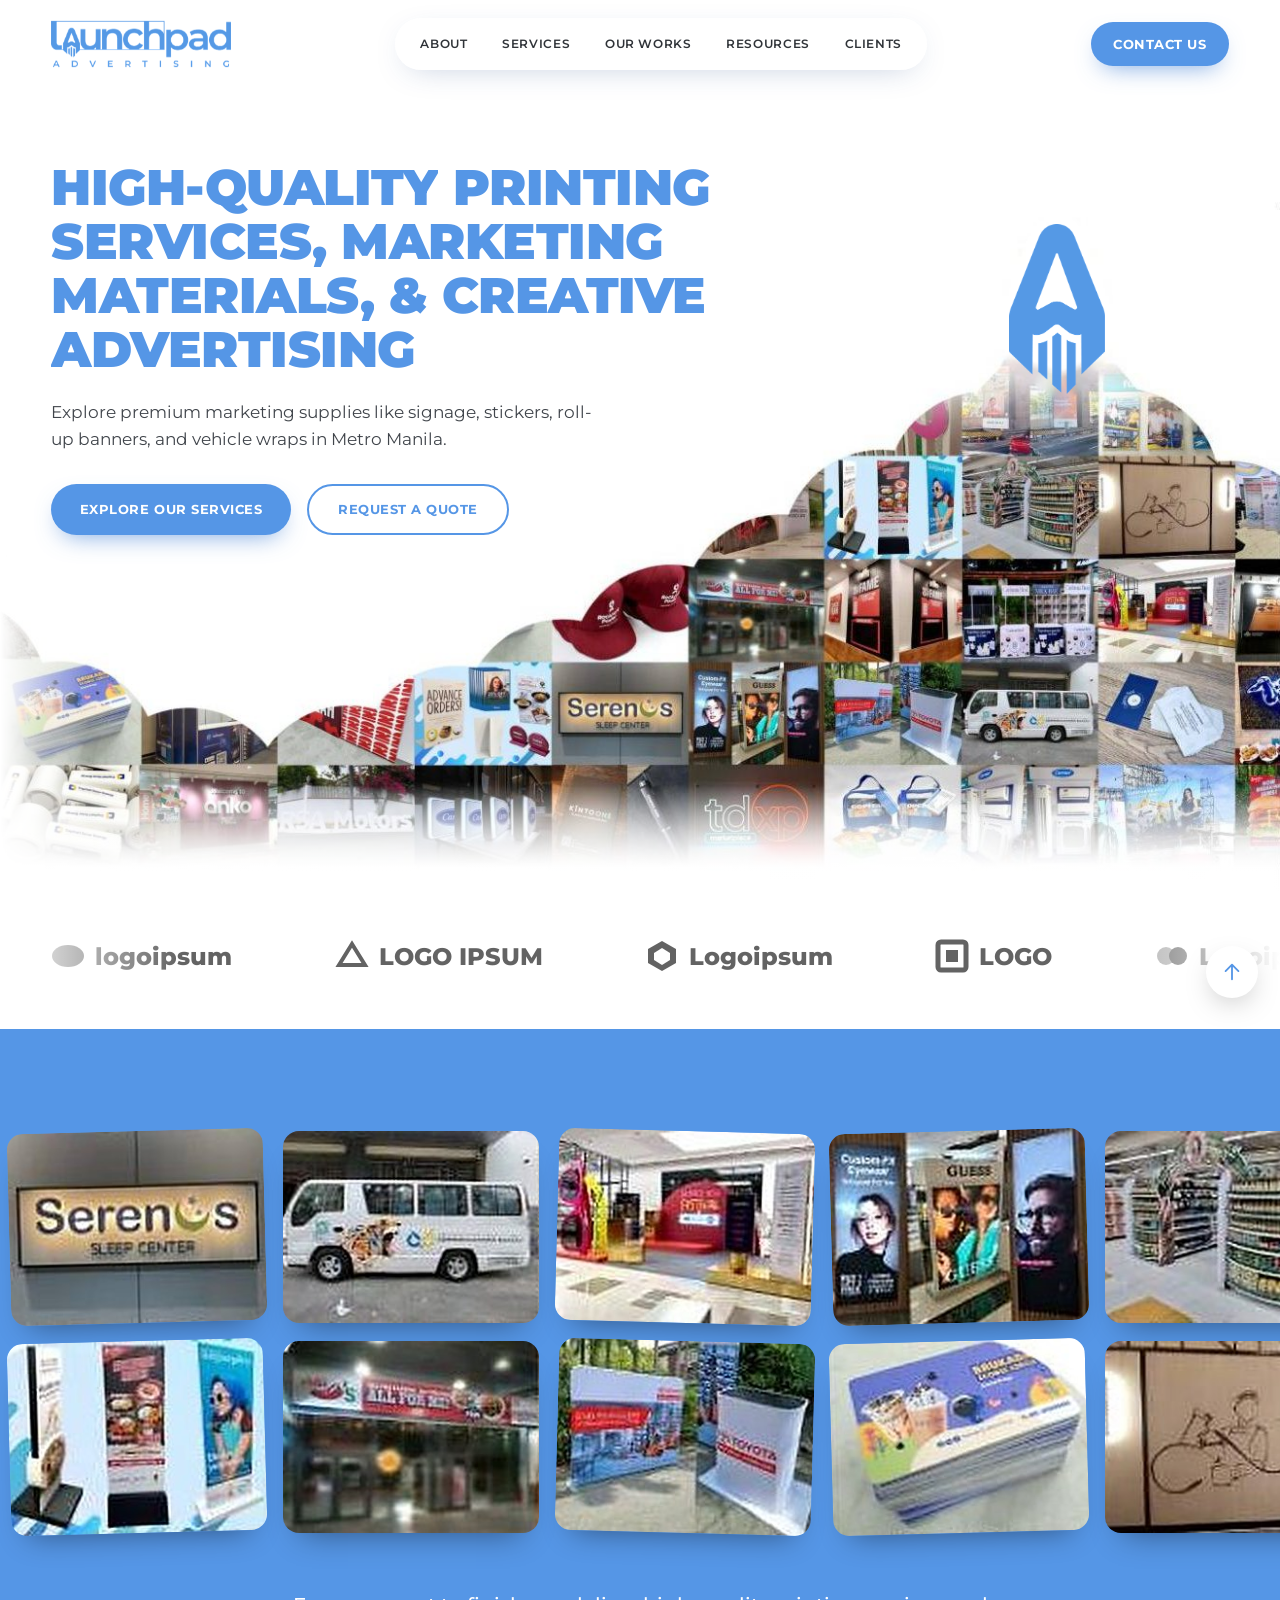
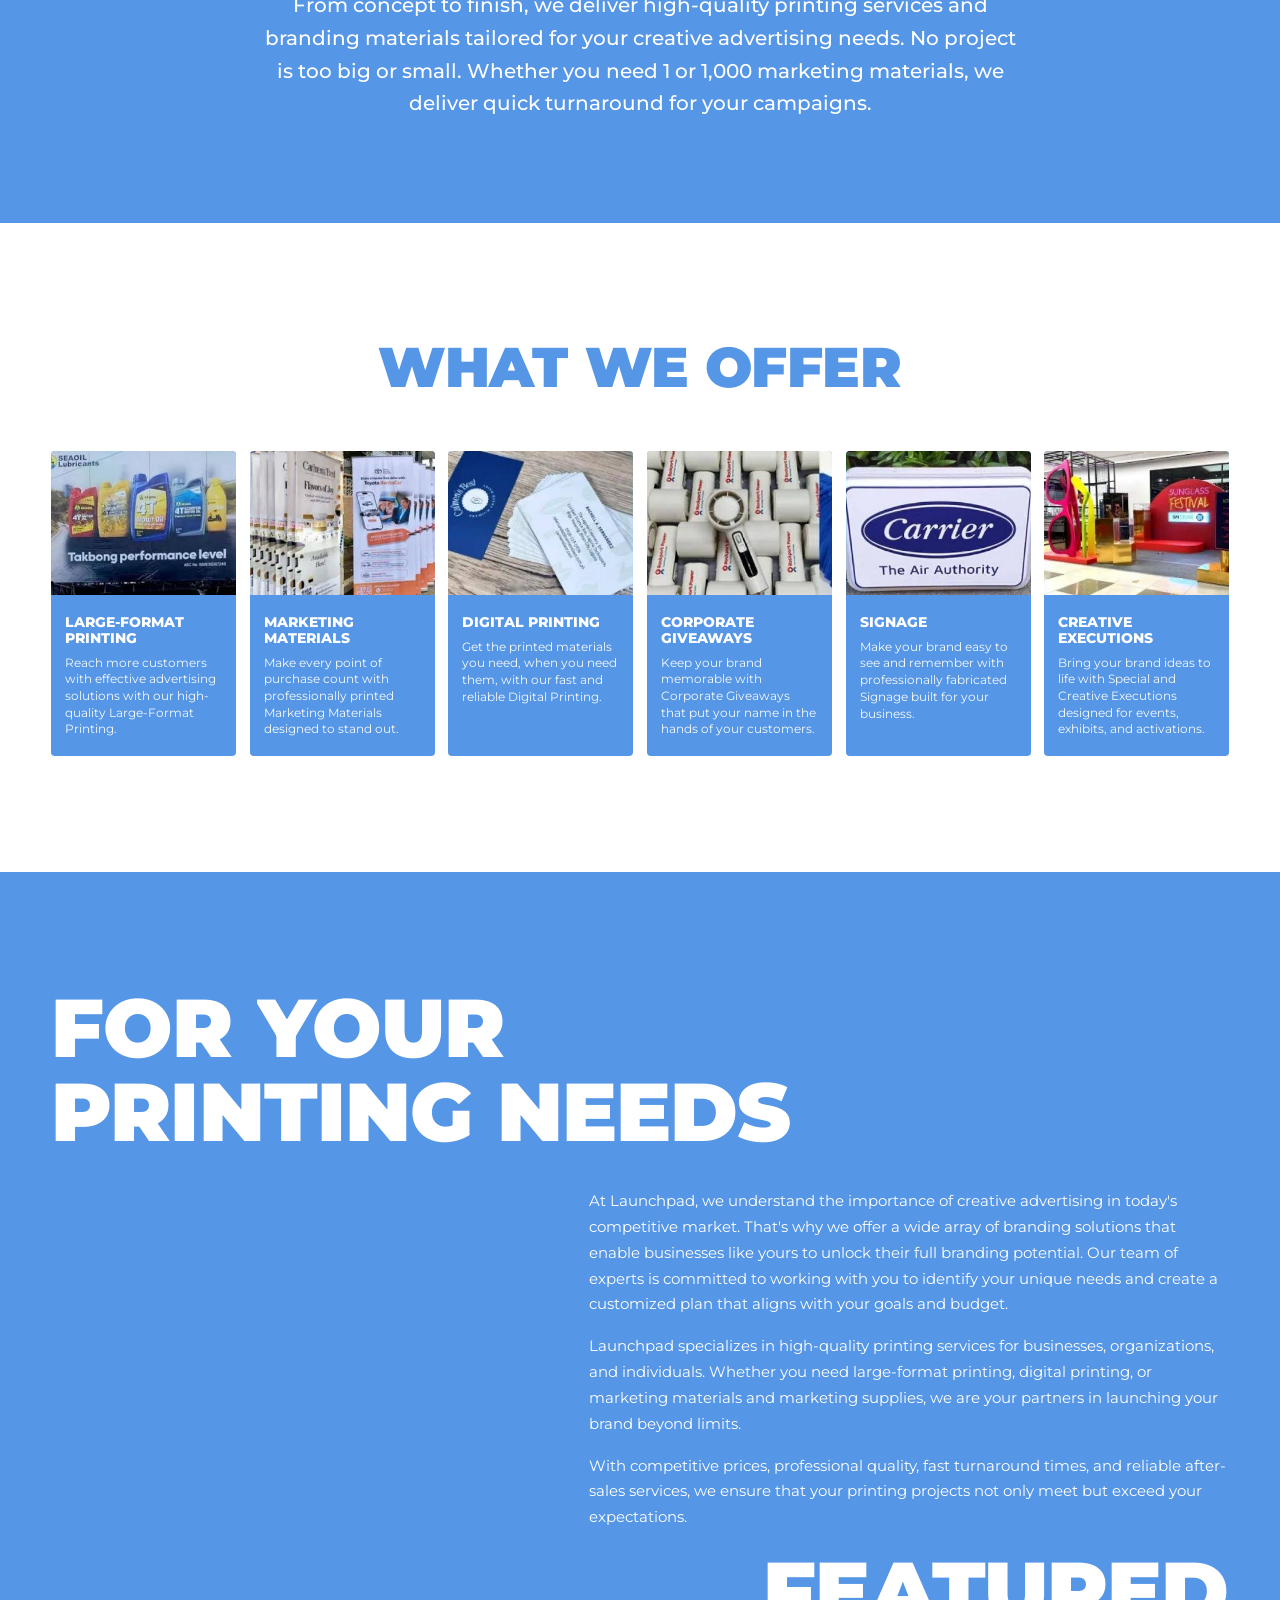
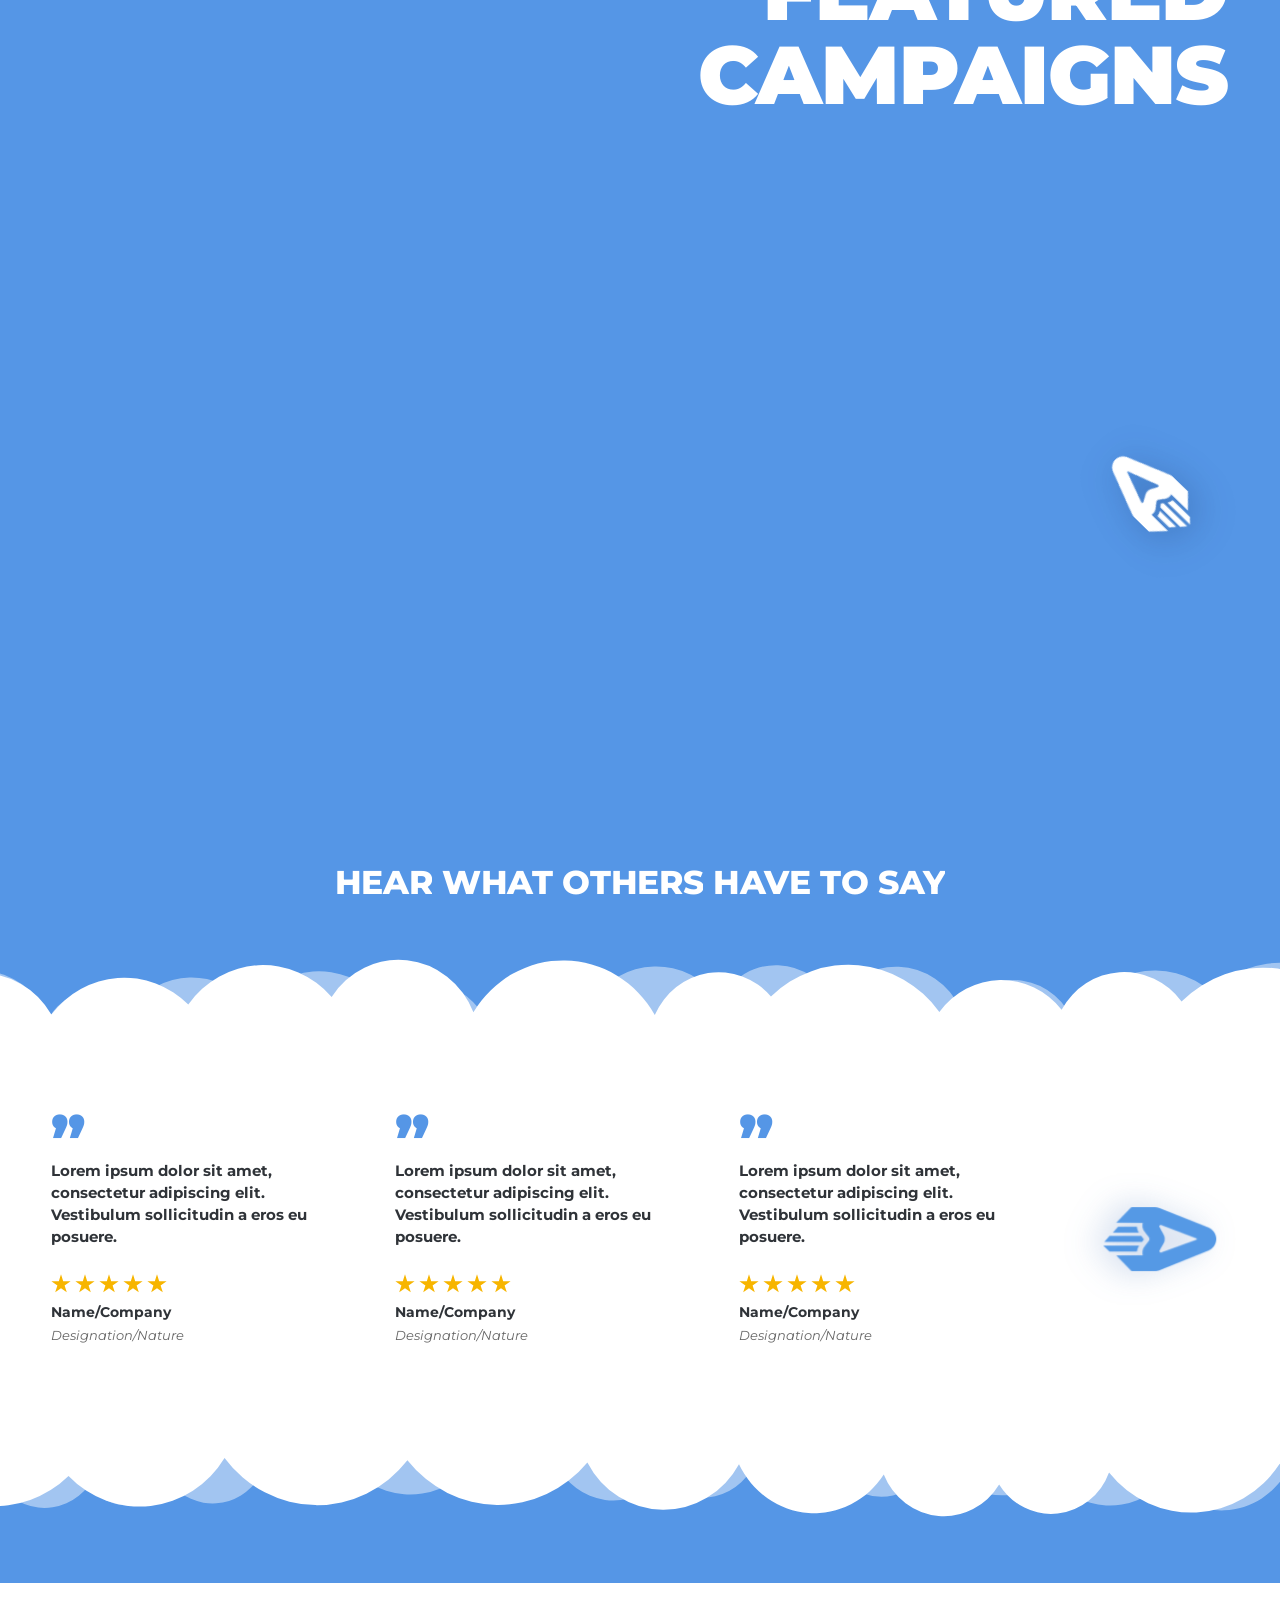
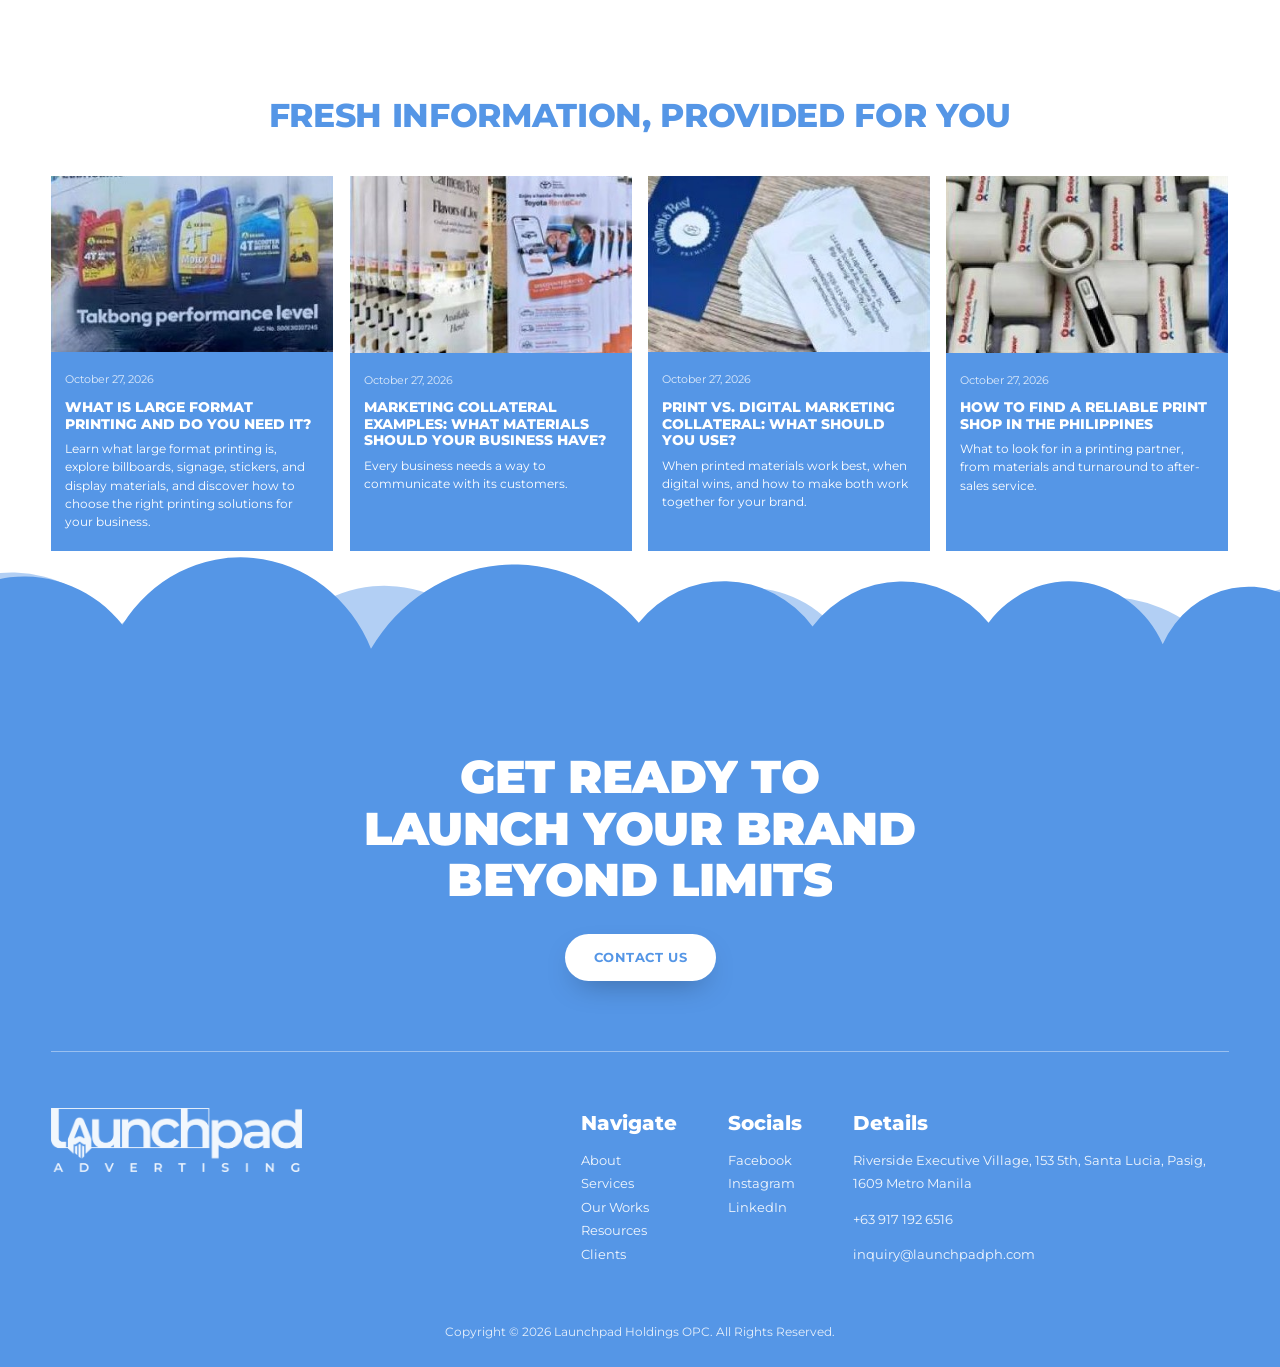
<file: index.html>
<!DOCTYPE html>
<html lang="en">
<head>
<meta charset="utf-8">
<meta name="viewport" content="width=device-width,initial-scale=1">
<title>Launchpad Advertising | Printing, Marketing Materials &amp; Creative Advertising</title>
<meta name="description" content="High-quality printing services, marketing materials, and creative advertising in Metro Manila.">
<link rel="preconnect" href="https://fonts.googleapis.com">
<link rel="preconnect" href="https://fonts.gstatic.com" crossorigin>
<link href="https://fonts.googleapis.com/css2?family=Montserrat:ital,wght@0,400;0,500;0,600;0,700;0,800;0,900;1,400&display=swap" rel="stylesheet">
<link rel="stylesheet" href="css/styles.css">
</head>
<body>
<svg width="0" height="0" style="position:absolute" aria-hidden="true">
  <defs>
    <symbol id="arrow" viewBox="0 0 24 12"><path d="M1 6h21M17 1l5 5-5 5" fill="none" stroke="currentColor" stroke-width="1.6" stroke-linecap="round" stroke-linejoin="round"/></symbol>
  </defs>
</svg>

<div id="loader" aria-hidden="true">
  <div class="rk"><img src="assets/img/rocket-white.png" alt="" draggable="false"></div>
  <div class="fl"></div>
  <div class="lt">PREPARING FOR LAUNCH<b></b></div>
</div>
<div id="curtain" aria-hidden="true"><div class="ct cloud-host" data-seed="11"></div><div class="rk"><img src="assets/img/rocket-white.png" alt="" draggable="false"></div><div class="cb cloud-host flip" data-seed="5"></div></div>
<div id="progress"></div>

<header id="hdr">
  <div class="wrap bar">
    <a href="#home" class="logo" aria-label="Launchpad Advertising home"><img class="lg-c" src="assets/img/logo-blue.png" alt="Launchpad Advertising"><img class="lg-w" src="assets/img/logo-white.png" alt=""></a>
    <nav class="nav" aria-label="Main">
      <a href="#about" data-nav="about">About</a>
      <a href="#services" data-nav="services">Services</a>
      <a href="#works" data-nav="works">Our Works</a>
      <div class="dd">
        <button type="button" data-nav="blogs" aria-haspopup="true">Resources</button>
        <div class="dd-menu">
          <a href="#blogs">Blogs</a>
          <a href="#" data-soon="Quotation Calculator">Quotation Calculator</a>
          <a href="#" data-soon="3D Product Mockup Simulator">3D Product Mockup Simulator</a>
          <a href="#" data-soon="Lazada Store">Lazada Store</a>
        </div>
      </div>
      <a href="#clients" data-nav="clients">Clients</a>
    </nav>
    <a href="#contact" class="btn btn-solid hdr-cta mag">Contact Us</a>
    <button class="burger" aria-label="Menu"><span></span><span></span><span></span></button>
  </div>
</header>
<nav id="mnav" aria-label="Mobile">
  <a href="#home">Home</a><a href="#about">About</a><a href="#services">Services</a><a href="#works">Our Works</a><a href="#clients">Clients</a><a href="#blogs">Blogs</a><a href="#contact">Contact Us</a>
</nav>

<main id="app"></main>

<section class="cta" id="cta">
  <div class="cloud-host" data-seed="7" data-big="1"></div>
  <div class="wrap">
    <h2 class="h-lg split" data-r="fade">Get ready to<br>launch your brand<br>beyond limits</h2>
    <a href="#contact" class="btn btn-white mag" data-r="pop" style="--d:.3s">Contact Us<span class="shine"></span></a>
    <div class="rk-fly"><img class="on-blue" src="assets/img/rocket-white.png" alt=""><img class="on-white" src="assets/img/rocket-blue.png" alt=""></div>
  </div>
</section>
<footer id="foot">
  <div class="wrap">
    <div class="frow">
      <div><a href="#home" class="logo flogo" aria-label="Launchpad home"><img class="lg-c" src="assets/img/logo-blue.png" alt="Launchpad Advertising"><img class="lg-w" src="assets/img/logo-white.png" alt=""></a></div>
      <div><h5>Navigate</h5><a href="#about">About</a><a href="#services">Services</a><a href="#works">Our Works</a><a href="#blogs">Resources</a><a href="#clients">Clients</a></div>
      <div><h5>Socials</h5><a href="#" data-soon="Facebook page">Facebook</a><a href="#" data-soon="Instagram page">Instagram</a><a href="#" data-soon="LinkedIn page">LinkedIn</a></div>
      <div><h5>Details</h5><p>Riverside Executive Village, 153 5th, Santa Lucia, Pasig, 1609 Metro Manila</p><a href="tel:+639171926516" style="margin-top:12px">+63 917 192 6516</a><a href="mailto:inquiry@launchpadph.com" style="margin-top:12px">inquiry@launchpadph.com</a></div>
    </div>
    <p class="copy-r">Copyright © 2026 Launchpad Holdings OPC. All Rights Reserved.</p>
  </div>
</footer>

<button id="toTop" aria-label="Back to top"><svg class="ring" viewBox="0 0 52 52"><circle cx="26" cy="26" r="24"/></svg><svg viewBox="0 0 24 24"><path d="M12 20V4M5 11l7-7 7 7" fill="none" stroke="currentColor" stroke-width="2" stroke-linecap="round" stroke-linejoin="round"/></svg></button>
<div id="toast" role="status"></div>

<script src="js/images.js"></script>
<script src="js/app.js"></script>
</body>
</html>
</file>
<file: css/styles.css>
:root{
  --blue:#5596e6; --blue-d:#3d7ed4; --blue-dd:#2c66b5; --blue-l:#eaf2fd;
  --ink:#2f3338; --muted:#5c6168; --line:#e4e8ee; --white:#fff;
  --r:18px; --ease:cubic-bezier(.22,1,.36,1); --ease2:cubic-bezier(.65,0,.35,1);
  --wrap:1200px;
}
*{box-sizing:border-box;margin:0;padding:0}
html{scroll-behavior:auto;-webkit-text-size-adjust:100%}
body{font-family:Montserrat,system-ui,-apple-system,Segoe UI,Roboto,sans-serif;color:var(--ink);background:#fff;line-height:1.55;overflow-x:hidden}
body.lock{overflow:hidden}
img{display:block;max-width:100%}
a{color:inherit;text-decoration:none}
button{font:inherit;cursor:pointer;border:0;background:none;color:inherit}
.wrap{width:min(var(--wrap),92vw);margin-inline:auto}
.h-xl,.h-lg,.h-md{font-weight:900;letter-spacing:-.01em;line-height:1.02;text-transform:uppercase}
.h-xl{font-size:clamp(2.6rem,6.4vw,5.6rem)}
.h-lg{font-size:clamp(2rem,4.4vw,3.6rem)}
.h-md{font-size:clamp(1.5rem,2.6vw,2.2rem);font-weight:800}
.blue{color:var(--blue)} .white{color:#fff}
.sec{position:relative;padding:clamp(70px,9vw,130px) 0}
.bg-blue{background:var(--blue);color:#fff}
.center{text-align:center}

/* ---------- buttons ---------- */
.btn{position:relative;display:inline-flex;align-items:center;gap:.6em;padding:1em 2.2em;border-radius:999px;font-weight:700;font-size:.82rem;letter-spacing:.04em;text-transform:uppercase;overflow:hidden;isolation:isolate;transition:transform .4s var(--ease),box-shadow .4s var(--ease),color .3s}
.btn::before{content:"";position:absolute;inset:0;z-index:-1;border-radius:inherit;transform:translateY(101%);transition:transform .45s var(--ease)}
.btn:hover::before{transform:none}
.btn-solid{background:var(--blue);color:#fff;box-shadow:0 10px 24px -10px rgba(61,126,212,.7)}
.btn-solid::before{background:var(--blue-dd)}
.btn-line{border:2px solid var(--blue);color:var(--blue);background:#fff}
.btn-line::before{background:var(--blue)}
.btn-line:hover{color:#fff}
.btn-white{background:#fff;color:var(--blue);box-shadow:0 12px 30px -12px rgba(0,0,0,.35)}
.btn-white::before{background:var(--blue-l)}
.btn:hover{transform:translateY(-3px)}
.btn .shine{position:absolute;inset:0;background:linear-gradient(110deg,transparent 30%,rgba(255,255,255,.55) 50%,transparent 70%);transform:translateX(-120%);animation:shine 3.6s 2s infinite}
@keyframes shine{0%{transform:translateX(-120%)}35%,100%{transform:translateX(120%)}}
.pill{display:inline-block;background:var(--blue);color:#fff;font-size:.7rem;font-weight:600;padding:.45em 1.2em;border-radius:99px;box-shadow:0 6px 16px -6px rgba(0,0,0,.35)}

/* ---------- header ---------- */
#hdr{position:fixed;inset:0 0 auto;z-index:60;isolation:isolate;transition:background .4s,box-shadow .4s,padding .4s,transform .45s var(--ease);padding:18px 0}
#hdr .bar{display:flex;align-items:center;justify-content:space-between;gap:24px}
#hdr.scrolled{background:rgba(255,255,255,.86);backdrop-filter:blur(14px) saturate(1.3);-webkit-backdrop-filter:blur(14px) saturate(1.3);box-shadow:0 8px 30px -18px rgba(20,40,80,.35);padding:10px 0}
#hdr.hide{transform:translateY(-110%)}
.logo{display:inline-flex;flex-direction:column;line-height:1;font-weight:700;user-select:none}
.logo .lw{font-size:1.75rem;letter-spacing:-.02em;display:flex;align-items:flex-end}
.logo .l1{color:var(--blue);display:inline-flex;align-items:flex-end}
.logo .l2{color:#57595c}
.logo .lr{width:.42em;height:.74em;margin:0 .02em 0 -.02em;color:var(--blue);transform-origin:50% 100%;transition:transform .5s var(--ease)}
.logo:hover .lr{transform:translateY(-4px) rotate(-8deg)}
.logo .ladv{font-size:.5rem;letter-spacing:.62em;color:#57595c;margin-top:4px;padding-left:2px;font-weight:600}
.nav{display:flex;align-items:center;gap:6px;background:#f0f1f3;border-radius:999px;padding:6px 10px;transition:background .4s}
.nav>a,.nav .dd>button{position:relative;font-size:.78rem;font-weight:600;letter-spacing:.05em;text-transform:uppercase;padding:.75em 1.15em;border-radius:99px;transition:color .3s,background .3s}
.nav>a::after,.nav .dd>button::after{content:"";position:absolute;left:1.15em;right:1.15em;bottom:.45em;height:2px;background:currentColor;transform:scaleX(0);transform-origin:right;transition:transform .4s var(--ease)}
.nav>a:hover::after,.nav .dd>button:hover::after,.nav .on::after{transform:scaleX(1);transform-origin:left}
.nav .on{color:var(--blue)}
.dd{position:relative}
.dd-menu{position:absolute;top:calc(100% + 14px);left:50%;transform:translate(-50%,10px);min-width:260px;background:rgba(255,255,255,.96);backdrop-filter:blur(10px);border-radius:16px;box-shadow:0 24px 50px -20px rgba(20,40,80,.4);padding:10px;opacity:0;pointer-events:none;transition:opacity .3s,transform .4s var(--ease)}
.dd-menu::before{content:"";position:absolute;inset:-16px 0 auto;height:16px}
.dd:hover .dd-menu,.dd:focus-within .dd-menu{opacity:1;pointer-events:auto;transform:translate(-50%,0)}
.dd-menu a{display:block;text-align:center;padding:.7em 1em;border-radius:10px;font-size:.84rem;font-weight:500;color:var(--ink);opacity:0;transform:translateY(-6px);transition:background .25s,color .25s,opacity .3s,transform .4s var(--ease)}
.dd:hover .dd-menu a,.dd:focus-within .dd-menu a{opacity:1;transform:none}
.dd-menu a:nth-child(2){transition-delay:.04s}.dd-menu a:nth-child(3){transition-delay:.08s}.dd-menu a:nth-child(4){transition-delay:.12s}
.dd-menu a:hover{background:var(--blue-l);color:var(--blue)}
.hdr-cta{padding:.9em 1.7em}
.burger{display:none;width:46px;height:46px;border-radius:50%;background:var(--blue);position:relative;z-index:80}
.burger span{position:absolute;left:13px;right:13px;height:2px;background:#fff;border-radius:2px;transition:transform .45s var(--ease),opacity .3s}
.burger span:nth-child(1){top:16px}.burger span:nth-child(2){top:22px}.burger span:nth-child(3){top:28px}
body.menu-open .burger span:nth-child(1){transform:translateY(6px) rotate(45deg)}
body.menu-open .burger span:nth-child(2){opacity:0}
body.menu-open .burger span:nth-child(3){transform:translateY(-6px) rotate(-45deg)}
/* dark (blue-top) pages */
body.dark-top #hdr:not(.scrolled) .logo .l1,body.dark-top #hdr:not(.scrolled) .logo .l2,body.dark-top #hdr:not(.scrolled) .logo .ladv,body.dark-top #hdr:not(.scrolled) .logo .lr{color:#fff}
body.dark-top #hdr:not(.scrolled) .nav{background:rgba(255,255,255,.16);box-shadow:inset 0 0 0 1px rgba(255,255,255,.35)}
body.dark-top #hdr:not(.scrolled) .nav>a,body.dark-top #hdr:not(.scrolled) .nav .dd>button{color:#fff}
body.dark-top #hdr:not(.scrolled) .hdr-cta{background:#fff;color:var(--blue)}
body.dark-top #hdr:not(.scrolled) .hdr-cta::before{background:var(--blue-l)}

/* mobile menu */
#mnav{position:fixed;inset:0;z-index:70;background:var(--blue);color:#fff;clip-path:circle(0 at calc(100% - 44px) 40px);transition:clip-path .8s var(--ease2);display:flex;flex-direction:column;justify-content:center;padding:0 8vw;gap:6px}
body.menu-open #mnav{clip-path:circle(150% at calc(100% - 44px) 40px)}
#mnav a{font-size:clamp(2rem,9vw,3rem);font-weight:900;text-transform:uppercase;opacity:0;transform:translateY(30px);transition:opacity .4s,transform .6s var(--ease)}
#mnav a.sm{font-size:1.05rem;font-weight:600;text-transform:none;opacity:.0}
body.menu-open #mnav a{opacity:1;transform:none}
body.menu-open #mnav a.sm{opacity:.85}
#mnav a:nth-child(1){transition-delay:.2s}#mnav a:nth-child(2){transition-delay:.25s}#mnav a:nth-child(3){transition-delay:.3s}#mnav a:nth-child(4){transition-delay:.35s}#mnav a:nth-child(5){transition-delay:.4s}#mnav a:nth-child(6){transition-delay:.45s}#mnav a:nth-child(7){transition-delay:.5s}

/* ---------- loader & curtain ---------- */
#loader{position:fixed;inset:0;z-index:200;background:var(--blue);display:grid;place-items:center;transition:transform 1s var(--ease2)}
#loader.out{transform:translateY(-115%)}
#loader .cl{position:absolute;left:0;right:0;top:100%;height:140px;margin-top:-1px}
#loader .rk{width:70px;height:116px;color:#fff;animation:rk-shake .12s infinite alternate}
#loader .rk svg{width:100%;height:100%;--rk-in:var(--blue)}
#loader.launch .rk{animation:rk-launch .9s var(--ease2) forwards}
#loader .fl{position:absolute;left:50%;top:calc(50% + 50px);width:16px;height:60px;margin-left:-8px;border-radius:50%;background:linear-gradient(#fff,rgba(255,255,255,0));filter:blur(3px);animation:flame .1s infinite alternate}
#loader.launch .fl{opacity:0;transition:opacity .3s}
#loader .lt{position:absolute;bottom:14vh;left:0;right:0;text-align:center;color:#fff;font-weight:800;letter-spacing:.4em;font-size:.72rem}
#loader .lt b{display:block;margin:12px auto 0;width:160px;height:3px;background:rgba(255,255,255,.3);border-radius:3px;overflow:hidden;position:relative}
#loader .lt b::after{content:"";position:absolute;inset:0;background:#fff;transform:scaleX(0);transform-origin:left;animation:load 1.1s var(--ease) forwards}
@keyframes load{to{transform:scaleX(1)}}
@keyframes rk-shake{from{transform:translate(-1px,0)}to{transform:translate(1px,-1px)}}
@keyframes rk-launch{0%{transform:translateY(0)}20%{transform:translateY(16px)}100%{transform:translateY(-120vh)}}
@keyframes flame{from{transform:scaleY(.8);opacity:.7}to{transform:scaleY(1.15);opacity:1}}
.puff{position:absolute;border-radius:50%;background:#fff;opacity:.9;animation:puff 1.2s var(--ease) forwards}
@keyframes puff{from{transform:scale(.2);opacity:.9}to{transform:scale(1.6) translateY(30px);opacity:0}}

#curtain{color:var(--blue);position:fixed;left:0;right:0;top:0;height:130vh;z-index:150;background:var(--blue);transform:translateY(105vh);pointer-events:none}
#curtain .ct{position:absolute;bottom:100%;left:0;right:0;height:120px;margin-bottom:-1px}
#curtain .cb{position:absolute;top:100%;left:0;right:0;height:120px;margin-top:-1px;transform:scaleY(-1)}
#curtain .rk{position:absolute;left:50%;top:38vh;width:54px;height:90px;margin-left:-27px;color:#fff}
#curtain .rk svg{width:100%;height:100%;--rk-in:var(--blue)}
#curtain.in{transition:transform .6s var(--ease2);transform:translateY(-15vh)}
#curtain.out{transition:transform .75s var(--ease2);transform:translateY(-150vh)}

#progress{position:fixed;left:0;top:0;height:3px;width:100%;z-index:90;background:linear-gradient(90deg,var(--blue),#8fc0ff);transform-origin:left;transform:scaleX(0)}

/* ---------- reveal system ---------- */
[data-r]{opacity:0;transition:opacity .9s var(--ease),transform 1.1s var(--ease),filter .9s var(--ease);transition-delay:var(--d,0s);will-change:transform,opacity}
[data-r="up"]{transform:translateY(50px)}
[data-r="down"]{transform:translateY(-40px)}
[data-r="left"]{transform:translateX(-70px)}
[data-r="right"]{transform:translateX(70px)}
[data-r="zoom"]{transform:scale(.82)}
[data-r="pop"]{transform:scale(.4) rotate(-8deg)}
[data-r="blur"]{filter:blur(12px);transform:translateY(20px)}
[data-r="fade"]{}
[data-r].in{opacity:1;transform:none;filter:none}
.split .w{display:inline-block;overflow:hidden;vertical-align:top;padding-bottom:.08em;margin-bottom:-.08em}
.split .w>span{display:inline-block;transform:translateY(110%) rotate(6deg);transform-origin:0 100%;transition:transform 1s var(--ease);transition-delay:calc(var(--d,0s) + var(--i)*.06s)}
.split.in .w>span{transform:none}
.line-draw{transform:scaleY(0);transform-origin:top;transition:transform 1.2s var(--ease);transition-delay:var(--d,0s)}
.line-draw.in{transform:none}
.hline{height:1px;background:rgba(255,255,255,.45);transform:scaleX(0);transform-origin:left;transition:transform 1.2s var(--ease);transition-delay:var(--d,0s)}
.hline.in{transform:none}

/* ---------- cloud edges ---------- */
.cloud-edge{position:absolute;left:0;right:0;bottom:100%;height:var(--ch,110px);margin-bottom:-1px;pointer-events:none;overflow:hidden}
.cloud-edge.flip{bottom:auto;top:100%;margin:0;margin-top:-1px;transform:scaleY(-1)}
.cloud-edge svg{position:absolute;bottom:0;left:-5%;width:110%;height:100%}
.cloud-edge .back{opacity:.45;animation:drift 18s ease-in-out infinite alternate}
.cloud-edge .front{animation:drift 26s ease-in-out infinite alternate-reverse}
@keyframes drift{from{transform:translateX(-2.5%)}to{transform:translateX(2.5%)}}

/* ---------- flower blobs ---------- */
.flower{position:relative;display:grid;place-items:center}
.flower>svg.fs{position:absolute;inset:0;width:100%;height:100%;overflow:visible;filter:drop-shadow(0 18px 30px rgba(10,40,90,.18))}
.flower>svg.fs path{fill:#fff;transition:fill .4s}
.float{animation:float var(--fdur,7s) ease-in-out infinite;animation-delay:var(--fdel,0s)}
@keyframes float{0%,100%{transform:translateY(0) rotate(0)}50%{transform:translateY(-14px) rotate(var(--frot,1.5deg))}}
.spin-slow{animation:spin 60s linear infinite}
@keyframes spin{to{transform:rotate(360deg)}}

/* ---------- HOME ---------- */
.hero{position:relative;padding-top:110px;overflow:hidden}
.hero-grid{display:grid}
.hero-grid>*{grid-area:1/1}
.hero-copy{position:relative;z-index:3;padding-top:clamp(20px,4vw,60px);max-width:740px}
.hero-copy .h-lg{color:var(--blue);font-size:clamp(2rem,3.9vw,3.4rem);line-height:1.08}
.hero-copy p{font-size:clamp(1rem,1.35vw,1.2rem);margin:22px 0 32px;max-width:560px;color:#40454b}
.hero-btns{display:flex;gap:16px;flex-wrap:wrap}
.collage{position:relative;width:min(100%,1320px);margin-left:auto;aspect-ratio:1318/710;align-self:end;margin-top:clamp(0px,6vw,90px)}
.collage .img{position:absolute;inset:0;background-size:100% 100%;transition:transform .2s linear}
.collage .covers{position:absolute;inset:0;display:grid;grid-template-columns:repeat(10,1fr);grid-template-rows:repeat(7,1fr);pointer-events:none}
.collage .covers i{background:#fff;transition:opacity .7s var(--ease),transform .9s var(--ease);transform-origin:center}
.collage.go .covers i{opacity:0;transform:scale(.6) rotate(8deg)}
.collage .sheen{position:absolute;inset:0;background:linear-gradient(115deg,transparent 35%,rgba(255,255,255,.55) 50%,transparent 65%);mix-blend-mode:soft-light;transform:translateX(-100%);pointer-events:none}
.collage.go .sheen{animation:sheen 2.4s 1.6s var(--ease2)}
@keyframes sheen{to{transform:translateX(100%)}}
.collage .rocket{position:absolute;left:78.76%;top:3.2%;width:7.6%;height:24.6%;color:var(--blue);z-index:2;animation:bob 4s ease-in-out infinite;transform-origin:50% 100%;transition:filter .3s}
.collage .rocket svg{width:100%;height:100%;overflow:visible}
.collage .rocket .trail{position:absolute;left:30%;right:30%;top:96%;height:60%;background:linear-gradient(rgba(85,150,230,.35),transparent);filter:blur(6px);border-radius:50%;animation:flame .15s infinite alternate}
@keyframes bob{0%,100%{transform:translateY(0)}50%{transform:translateY(-12px)}}
.collage .fade-b{position:absolute;left:0;right:0;bottom:0;height:16%;background:linear-gradient(transparent,#fff)}
.scroll-hint{position:absolute;left:50%;bottom:18px;z-index:4;width:26px;height:42px;border:2px solid var(--blue);border-radius:20px;margin-left:-13px;opacity:.75}
.scroll-hint::after{content:"";position:absolute;left:50%;top:8px;width:4px;height:8px;margin-left:-2px;border-radius:2px;background:var(--blue);animation:sh 1.6s infinite}
@keyframes sh{0%{transform:translateY(0);opacity:1}80%{transform:translateY(14px);opacity:0}100%{opacity:0}}

.logos{padding:46px 0 54px;overflow:hidden;position:relative;background:#fff}
.logos::before,.logos::after{content:"";position:absolute;top:0;bottom:0;width:14vw;z-index:2;pointer-events:none}
.logos::before{left:0;background:linear-gradient(90deg,#fff,transparent)}
.logos::after{right:0;background:linear-gradient(-90deg,#fff,transparent)}
.marq{display:flex;width:max-content;animation:marq var(--md,32s) linear infinite}
.marq:hover{animation-play-state:paused}
.marq.rev{animation-direction:reverse}
@keyframes marq{to{transform:translateX(-50%)}}
.lg{display:flex;align-items:center;gap:10px;margin:0 clamp(28px,4vw,58px);font-weight:800;font-size:1.5rem;color:#2b2f3a;white-space:nowrap;filter:grayscale(1);opacity:.75;transition:filter .4s,opacity .4s,transform .4s var(--ease)}
.lg:hover{filter:none;opacity:1;transform:scale(1.08)}
.lg .mk{width:34px;height:34px;flex:none}

.reel{padding:clamp(70px,8vw,110px) 0;overflow:hidden}
.reel .row{margin:0 0 18px}
.reel .tile{width:clamp(180px,20vw,260px);aspect-ratio:4/3;margin:0 9px;border-radius:16px;overflow:hidden;flex:none;box-shadow:0 18px 30px -18px rgba(0,0,0,.45);transform:rotate(var(--rt,0deg));transition:transform .5s var(--ease)}
.reel .tile img{width:100%;height:100%;object-fit:cover;transition:transform .8s var(--ease)}
.reel .tile:hover{transform:rotate(0) scale(1.06)}
.reel .tile:hover img{transform:scale(1.12)}
.reel .lead{max-width:760px;margin:56px auto 0;text-align:center;font-size:clamp(1.05rem,1.6vw,1.35rem);line-height:1.6;font-weight:500}
.reel .lead .w>span{transition-duration:.8s}

.offer-grid{display:grid;grid-template-columns:repeat(6,1fr);gap:14px;margin-top:56px}
.ocard{position:relative;border-radius:4px;overflow:hidden;background:var(--blue);color:#fff;display:flex;flex-direction:column;transition:transform .6s var(--ease),box-shadow .5s var(--ease),opacity .9s var(--ease) var(--d,0s)}
.ocard .im{aspect-ratio:1/.78;overflow:hidden;position:relative}
.ocard .im img{width:100%;height:100%;object-fit:cover;transition:transform 1s var(--ease)}
.ocard .bd{padding:16px 14px 18px}
.ocard h3{font-size:.86rem;font-weight:800;text-transform:uppercase;line-height:1.15;margin-bottom:8px}
.ocard p{font-size:.72rem;line-height:1.45;opacity:.95}
.ocard .pill{position:absolute;left:50%;top:calc(100% - 14px);transform:translate(-50%,10px) scale(.7);opacity:0;background:#fff;color:var(--blue);transition:all .45s var(--ease)}
.ocard:hover{transform:translateY(-10px);box-shadow:0 30px 40px -24px rgba(30,70,140,.55)}
.ocard:hover .im img{transform:scale(1.1)}
.ocard:hover .pill{opacity:1;transform:translate(-50%,0) scale(1)}

.needs{overflow:hidden}
.needs .copy{max-width:640px;margin-left:auto;font-size:.95rem;line-height:1.7}
.needs .copy p+p{margin-top:16px}
.needs .mark{position:absolute;width:clamp(70px,9vw,120px);color:#fff;opacity:.95}
.needs .mark svg{width:100%;height:auto;--rk-in:var(--blue)}
.camp-wrap{position:relative;display:grid;grid-template-columns:1.2fr 1fr .6fr;align-items:end;gap:20px;margin-top:20px;min-height:560px}
.camp-wrap .ttl{position:absolute;right:0;top:0;text-align:right}
.camp{color:var(--ink);text-align:center}
.camp .inner{position:relative;z-index:1;display:flex;flex-direction:column;align-items:center;padding:16%}
.camp .ph{width:100%;aspect-ratio:1;overflow:hidden;position:relative;background:#e2e5ea}
.camp .ph img{width:100%;height:100%;object-fit:cover;transition:transform 1s var(--ease)}
.camp:hover .ph img{transform:scale(1.1)}
.camp .pill{position:absolute;right:-8%;bottom:14%;transform:scale(0);transition:transform .45s var(--ease)}
.camp:hover .pill{transform:scale(1)}
.camp h4{color:var(--blue);font-weight:900;text-transform:uppercase;font-size:1.25rem;line-height:1.1;margin-top:14px}
.camp span{font-size:.9rem;color:#555}
.camp.sm h4{font-size:.85rem;color:#9cc2f0}
.camp.sm span{font-size:.7rem;color:#999}
.camp:hover>svg.fs path{fill:#f6faff}

.testi{position:relative;margin-top:70px;background:#fff;color:var(--ink);padding:70px 0 80px}
.tgrid{display:grid;grid-template-columns:repeat(3,1fr);gap:clamp(24px,4vw,60px);max-width:980px}
.tq{position:relative}
.tq .q{font-size:3.6rem;line-height:.6;font-weight:900;color:var(--blue);height:30px;display:block}
.tq p{font-weight:700;font-size:.95rem;margin:10px 0 26px;line-height:1.45}
.stars{display:flex;gap:4px;margin-bottom:8px}
.stars i{width:20px;height:20px;background:#f7b500;clip-path:polygon(50% 0,61% 35%,98% 35%,68% 57%,79% 91%,50% 70%,21% 91%,32% 57%,2% 35%,39% 35%);transform:scale(0) rotate(-90deg);transition:transform .5s var(--ease)}
.tq.in .stars i{transform:none}
.tq.in .stars i:nth-child(2){transition-delay:.08s}.tq.in .stars i:nth-child(3){transition-delay:.16s}.tq.in .stars i:nth-child(4){transition-delay:.24s}.tq.in .stars i:nth-child(5){transition-delay:.32s}
.tq b{display:block;font-size:.85rem}.tq em{font-size:.82rem;color:#666}
.plane{position:absolute;right:-20px;top:50%;width:clamp(80px,9vw,130px);color:var(--blue);transform:translateY(-50%) rotate(90deg);animation:plane 5s ease-in-out infinite}
.plane svg{width:100%;height:auto}
@keyframes plane{0%,100%{transform:translate(0,-50%) rotate(90deg)}50%{transform:translate(-18px,-56%) rotate(86deg)}}

.posts{display:grid;grid-template-columns:repeat(auto-fit,minmax(230px,1fr));gap:16px;margin-top:44px}
.post{display:flex;flex-direction:column;background:var(--blue);color:#fff;transition:transform .6s var(--ease),box-shadow .5s var(--ease),background .4s,color .4s,opacity .9s var(--ease) var(--d,0s)}
.post .im{aspect-ratio:16/10;overflow:hidden}
.post .im img{width:100%;height:100%;object-fit:cover;transition:transform 1s var(--ease)}
.post .bd{padding:14px 14px 20px}
.post time{font-size:.68rem;opacity:.8}
.post h3{font-size:.86rem;font-weight:800;text-transform:uppercase;line-height:1.2;margin:8px 0}
.post p{font-size:.78rem;line-height:1.45}
.post:hover{background:#fff;color:var(--ink);transform:translateY(-10px);box-shadow:0 26px 40px -20px rgba(20,50,100,.4)}
.post:hover h3{color:var(--blue)}
.post:hover .im img{transform:scale(1.08)}

/* CTA + footer */
.cta{position:relative;background:var(--blue);color:#fff;text-align:center;padding:60px 0 0;margin-top:140px}
.cta .cloud-edge{--ch:150px}
.cta .h-lg{font-size:clamp(1.9rem,3.6vw,3rem);line-height:1.12}
.cta .btn{margin-top:28px}
.cta .rk-fly{position:absolute;width:44px;height:74px;color:#fff;left:calc(50% + 120px);top:150px;opacity:0;--rk-in:var(--blue)}
.cta .rk-fly svg{width:100%;height:100%}
.cta .btn:hover~.rk-fly,.cta .rk-fly.go{animation:fly 1.2s var(--ease2)}
@keyframes fly{0%{opacity:0;transform:translate(0,60px) rotate(30deg) scale(.6)}20%{opacity:1}100%{opacity:0;transform:translate(240px,-260px) rotate(30deg) scale(1)}}
footer{background:var(--blue);color:#fff;padding:70px 0 26px}
.cta+footer{padding-top:0}
.cta+footer .frow{border-top:1px solid rgba(255,255,255,.4);padding-top:56px;margin-top:70px}
.frow{display:grid;grid-template-columns:1.4fr auto auto 1.1fr;gap:clamp(24px,4vw,60px);align-items:start}
.frow .logo{transform:scale(1.4);transform-origin:left top}
.frow .logo .l1,.frow .logo .l2,.frow .logo .ladv,.frow .logo .lr{color:#fff}
.frow h5{font-size:1.25rem;font-weight:800;margin-bottom:10px}
.frow a,.frow p{display:block;font-size:.84rem;line-height:1.75;opacity:.92}
.frow a{position:relative;width:max-content}
.frow a::after{content:"";position:absolute;left:0;right:0;bottom:2px;height:1px;background:#fff;transform:scaleX(0);transform-origin:right;transition:transform .35s var(--ease)}
.frow a:hover::after{transform:scaleX(1);transform-origin:left}
.copy-r{text-align:center;font-size:.74rem;margin-top:56px;opacity:.85}
.socials{display:flex;gap:10px;margin-top:6px}
#toTop{position:fixed;right:22px;bottom:22px;z-index:55;width:52px;height:52px;border-radius:50%;background:#fff;color:var(--blue);box-shadow:0 10px 30px -10px rgba(0,0,0,.35);display:grid;place-items:center;transform:translateY(120px);transition:transform .5s var(--ease)}
#toTop.show{transform:none}
#toTop svg{width:22px;transition:transform .4s var(--ease)}
#toTop:hover svg{transform:translateY(-4px)}
#toTop .ring{position:absolute;inset:0;transform:rotate(-90deg)}
#toTop .ring circle{fill:none;stroke:var(--blue);stroke-width:2.5;stroke-dasharray:151;stroke-dashoffset:151}
#toast{position:fixed;left:50%;bottom:30px;z-index:160;background:var(--ink);color:#fff;padding:14px 22px;border-radius:14px;font-size:.88rem;transform:translate(-50%,140px);transition:transform .55s var(--ease);box-shadow:0 20px 40px -20px rgba(0,0,0,.5);max-width:90vw}
#toast.show{transform:translate(-50%,0)}

/* ---------- ABOUT ---------- */
.about-hero{padding-top:200px}
.outline-fill{-webkit-text-stroke:2px var(--blue);color:transparent;background:linear-gradient(var(--blue),var(--blue)) no-repeat left bottom/0 100%;-webkit-background-clip:text;background-clip:text;transition:background-size 1.6s var(--ease) .5s}
.outline-fill.in{background-size:100% 100%}
.about-hero .intro{max-width:620px;margin:50px 0 0 auto;text-align:right;font-size:.95rem}
.about-hero .intro p+p{margin-top:16px}
.tri{display:grid;grid-template-columns:1fr 1px 1fr 1px 1fr;gap:clamp(20px,4vw,50px);max-width:900px;margin:110px auto 0;text-align:center}
.tri .vl{background:#bfc5cc}
.tri h3{margin-bottom:22px}
.tri p{font-size:.86rem;line-height:1.6}
.vm{display:grid;gap:60px;max-width:900px;margin:140px auto 40px}
.vm .r{text-align:right;margin-left:auto}
.vm p{max-width:440px;margin-top:12px}
.values{max-width:960px;margin:40px auto 0}
.val{display:grid;grid-template-columns:200px 1fr;gap:30px;align-items:center;padding:22px 0;cursor:default}
.val .k{display:flex;align-items:baseline;gap:4px;font-weight:600}
.val .k b{font-size:2.6rem;font-weight:900;line-height:1;display:inline-block;transition:transform .5s var(--ease)}
.val p{font-size:.86rem;line-height:1.55;opacity:.95}
.val:hover .k b{transform:translateY(-6px) scale(1.15)}
.team-hero{display:grid;grid-template-columns:1fr 1fr;gap:20px}
.team{position:relative}
.tm{color:var(--ink);text-align:center;width:min(100%,380px)}
.tm .inner{position:relative;z-index:1;padding:20% 17%;display:flex;flex-direction:column;align-items:center}
.tm .ph{width:62%;aspect-ratio:1;overflow:hidden;background:#d9dde2;display:grid;place-items:center;font-weight:900;font-size:2.4rem;color:#fff}
.tm .ph img{width:100%;height:100%;object-fit:cover;filter:grayscale(1);transition:filter .6s,transform .8s var(--ease)}
.tm:hover .ph img{filter:grayscale(0);transform:scale(1.06)}
.tm h4{color:var(--blue);font-weight:900;text-transform:uppercase;font-size:1.1rem;margin-top:12px;line-height:1.1}
.tm .role{font-size:.84rem}
.tm .bio{font-size:.72rem;line-height:1.5;text-align:left;margin-top:10px}
.tm .bio li{margin-left:14px}
.tm .ov{position:absolute;inset:0;z-index:2;display:grid;place-items:center;padding:24%;text-align:left;font-size:.76rem;color:#fff;opacity:0;transition:opacity .45s}
.tm .ov ul{transform:translateY(14px);transition:transform .5s var(--ease)}
.tm .ov li{margin-left:14px}
.tm.has-ov:hover .ov{opacity:1}
.tm.has-ov:hover .ov ul{transform:none}
.tm.has-ov:hover>svg.fs path{fill:#7b8089}
.tm.has-ov:hover .inner{opacity:.25;filter:blur(1px)}
.tm .inner{transition:opacity .45s,filter .45s}
.team-grid-a{display:grid;grid-template-columns:1fr 1fr;gap:10px 40px;align-items:start}
.team-grid-a .tm:nth-child(even){margin-left:auto}
.team-grid-a .tm:nth-child(odd){margin-top:-60px}
.team-grid-b{display:flex;justify-content:center;flex-wrap:wrap;gap:20px;margin-top:40px}
.team-grid-b .tm{width:min(100%,290px)}

/* ---------- SERVICES ---------- */
.page-blue{background:var(--blue);color:#fff;padding-top:150px}
.svc-grid{display:grid;grid-template-columns:repeat(3,1fr);gap:14px;max-width:1000px;margin:56px auto 0}
.scard{background:#fff;border-radius:12px;overflow:hidden;color:var(--blue);display:flex;flex-direction:column;transition:transform .6s var(--ease),box-shadow .5s var(--ease),opacity .9s var(--ease) var(--d,0s)}
.scard .im{aspect-ratio:1/1.06;overflow:hidden}
.scard .im img{width:100%;height:100%;object-fit:cover;transition:transform 1.1s var(--ease)}
.scard .bd{display:flex;align-items:flex-end;justify-content:space-between;padding:14px 16px 16px;gap:10px;min-height:86px}
.scard h3{font-size:1.15rem;font-weight:800;line-height:1.15;background:linear-gradient(currentColor,currentColor) no-repeat left bottom/0 2px;transition:background-size .5s var(--ease);padding-bottom:2px}
.arr{flex:none;width:44px;height:24px;border:2px solid var(--blue);border-radius:99px;display:grid;place-items:center;transition:background .35s,color .35s,width .45s var(--ease)}
.arr svg{width:22px}
.scard:hover{transform:translateY(-10px) rotate(-.4deg);box-shadow:0 34px 50px -26px rgba(0,0,0,.5)}
.scard:hover .im img{transform:scale(1.12)}
.scard:hover h3{background-size:100% 2px}
.scard:hover .arr{background:var(--blue);color:#fff;width:56px}
.chips{display:flex;flex-wrap:wrap;justify-content:center;gap:12px;max-width:980px;margin:40px auto 0}
.chip{border:2px solid var(--blue);color:var(--blue);background:#fff;border-radius:99px;padding:.6em 1.6em;font-size:.84rem;font-weight:500;min-width:160px;transition:background .3s,color .3s,transform .4s var(--ease)}
.chip:hover,.chip.on{background:var(--blue);color:#fff;transform:translateY(-3px)}
.svc-intro{max-width:780px;margin:0 auto;text-align:center}
.svc-intro .eyebrow{font-weight:500;letter-spacing:.06em;font-size:1.1rem;margin-bottom:6px}
.svc-intro p{margin-top:24px;font-size:.95rem}
.rows{margin-top:80px}
.srow{display:grid;grid-template-columns:240px 1fr 1.2fr;gap:40px;align-items:center;padding:34px 0;border-bottom:1px solid rgba(255,255,255,.35);transition:background .5s}
.srow:last-child{border-bottom:0}
.srow h3{font-size:1.25rem;font-weight:800;text-transform:uppercase;text-align:center;line-height:1.2}
.srow .im{overflow:hidden;aspect-ratio:4/3}
.srow .im img{width:100%;height:100%;object-fit:cover;transition:transform 1s var(--ease)}
.srow:hover .im img{transform:scale(1.08)}
.srow p{font-size:.86rem;line-height:1.6}
.srow.flash{animation:flash 1.4s var(--ease)}
@keyframes flash{0%,100%{background:transparent}30%{background:rgba(255,255,255,.14)}}

/* ---------- WORKS ---------- */
.works-head{display:grid;grid-template-columns:1.2fr 1fr;gap:40px;align-items:start}
.works-head p{font-size:.92rem;margin-top:8px}
.wgrid{display:grid;grid-template-columns:repeat(3,1fr);gap:22px;max-width:960px;margin:90px auto 0}
.wgrid>a:nth-child(3n+2){transform:translateY(-44px)}
.wgrid>a:nth-child(3n+2).in{transform:translateY(-44px)}
.wcard{background:#fff;border-radius:14px;padding:18px 18px 22px;color:var(--ink);text-align:center;display:block;transition:box-shadow .5s var(--ease),translate .5s var(--ease),transform 1.1s var(--ease) var(--d,0s),opacity .9s var(--ease) var(--d,0s)}
.wcard .im{aspect-ratio:1;overflow:hidden;position:relative;background:#dcdcdc}
.wcard .im img{width:100%;height:100%;object-fit:cover;transition:transform 1s var(--ease)}
.wcard .pill{position:absolute;left:50%;top:50%;transform:translate(-50%,-50%) scale(0);transition:transform .45s var(--ease)}
.wcard h4{color:var(--blue);font-weight:900;font-size:1.2rem;margin-top:16px;line-height:1.1}
.wcard span{font-size:.86rem}
.wcard:hover{translate:0 -10px;box-shadow:0 30px 50px -26px rgba(0,0,0,.55)}
.wcard:hover img{transform:scale(1.1)}
.wcard:hover .pill{transform:translate(-50%,-50%) scale(1)}
.case-hero{padding-top:120px}
.case-hero .big{aspect-ratio:2/1;overflow:hidden;border-radius:6px;background:#ddd}
.case-hero .big img{width:100%;height:100%;object-fit:cover;transform:scale(1.15);transition:transform 2s var(--ease)}
.case-hero .big.in img{transform:scale(1)}
.case-meta{display:grid;grid-template-columns:1.2fr 1fr;gap:60px;margin:70px auto 0;max-width:900px;align-items:center}
.case-meta h5{color:var(--blue);font-weight:800;font-size:1rem;margin-top:18px}
.case-meta h5:first-child{margin-top:0}
.gal{display:grid;grid-template-columns:repeat(3,1fr);margin-top:80px}
.gal div{aspect-ratio:1.3;overflow:hidden}
.gal img{width:100%;height:100%;object-fit:cover;transition:transform .8s var(--ease),filter .6s}
.gal div:hover img{transform:scale(1.1)}
.gal:hover img{filter:saturate(.6)}
.gal:hover div:hover img{filter:none}

/* ---------- CLIENTS ---------- */
.cl-cloud{position:relative;max-width:1000px;margin:60px auto 0;display:grid;grid-template-columns:repeat(4,1fr);gap:40px 20px;align-items:center;justify-items:center}
.cl{position:relative;display:grid;place-items:center;width:200px;height:110px;color:#fff;cursor:default}
.cl .lg{color:#fff;filter:none;opacity:1;margin:0;font-size:1.45rem;transition:transform .5s var(--ease),opacity .3s}
.cl .bub{position:absolute;left:50%;top:50%;width:210px;height:210px;transform:translate(-50%,-50%) scale(.3);opacity:0;transition:transform .55s var(--ease),opacity .35s;z-index:3;pointer-events:none}
.cl .bub .inner{position:absolute;inset:0;display:flex;flex-direction:column;align-items:center;justify-content:center;padding:44px;text-align:center;color:var(--ink);font-size:.7rem;line-height:1.35}
.cl .bub .inner .lg{color:#1b2a4a;font-size:1.1rem;margin-bottom:8px}
.cl:hover .bub{transform:translate(-50%,-50%) scale(1);opacity:1}
.cl:hover>div:first-child{opacity:0}
.cl>div:first-child{transition:opacity .3s}
.cl-rows{margin-top:110px;overflow:hidden;-webkit-mask:linear-gradient(90deg,transparent,#000 15%,#000 85%,transparent);mask:linear-gradient(90deg,transparent,#000 15%,#000 85%,transparent)}
.cl-rows .marq{margin:26px 0}
.cl-rows .lg{color:#fff;filter:none;opacity:.85;font-size:1.15rem}

/* ---------- BLOGS ---------- */
.blog-hero{background:var(--blue);color:#fff;padding:150px 0 60px;text-align:center}
.feat{display:grid;grid-template-columns:1.1fr 1fr;gap:40px;align-items:center;max-width:900px;margin:0 auto}
.feat .im{aspect-ratio:1.55;overflow:hidden;background:#ddd}
.feat .im img{width:100%;height:100%;object-fit:cover;transition:transform 1s var(--ease)}
.feat:hover .im img{transform:scale(1.06)}
.feat .tag{color:var(--blue);font-weight:700;font-size:.8rem;text-decoration:underline;text-underline-offset:4px}
.feat time{display:block;font-size:.88rem;margin:18px 0 6px}
.feat h2{color:var(--blue);font-size:1.35rem;font-weight:800;text-transform:uppercase;line-height:1.15;text-decoration:underline;text-underline-offset:5px;text-decoration-thickness:2px}
.feat p{margin:16px 0;font-size:.92rem}
.rm{color:var(--blue);font-weight:800;font-size:.8rem;letter-spacing:.04em;display:inline-flex;gap:8px;align-items:center}
.rm svg{width:18px;transition:transform .4s var(--ease)}
a:hover .rm svg,.rm:hover svg{transform:translateX(6px)}
.bgrid{display:grid;grid-template-columns:repeat(auto-fill,minmax(250px,1fr));gap:40px 28px;max-width:900px;margin:110px auto 0}
.bcard .im{aspect-ratio:1.55;overflow:hidden;background:#ddd}
.bcard .im img{width:100%;height:100%;object-fit:cover;transition:transform 1s var(--ease)}
.bcard:hover .im img{transform:scale(1.08)}
.bcard time{display:block;font-size:.72rem;margin:12px 0 4px}
.bcard h3{color:var(--blue);font-size:.92rem;font-weight:800;text-transform:uppercase;line-height:1.2}
.bcard p{font-size:.78rem;margin:8px 0 18px}
.art-hero{background:var(--blue);color:#fff;text-align:center;padding:160px 0 70px}
.art-hero h1{font-size:clamp(1.8rem,3.4vw,2.8rem);font-weight:900;text-transform:uppercase;line-height:1.15;max-width:900px;margin:0 auto}
.art-hero p{max-width:820px;margin:18px auto 0;font-size:.95rem}
.art{max-width:760px;margin:0 auto;padding:50px 0 20px;font-size:1rem;line-height:1.75}
.art .meta{display:flex;justify-content:space-between;font-size:.92rem;margin-bottom:40px}
.art p{margin-bottom:18px}
.art h2{font-size:1.7rem;font-weight:700;margin:56px 0 18px;line-height:1.2}
.toc{background:var(--blue-l);border-radius:16px;padding:22px 28px;margin:36px 0}
.toc h4{color:var(--blue);margin-bottom:10px}
.toc ol{columns:2;column-gap:40px;padding-left:20px;font-weight:700;font-size:.9rem}
.toc li{margin-bottom:6px;break-inside:avoid}
.toc a{transition:color .3s}.toc a:hover{color:var(--blue)}
.faq{border-top:1px solid var(--line);margin-top:10px}
.faq details{border-bottom:1px solid var(--line)}
.faq summary{list-style:none;cursor:pointer;font-weight:700;padding:16px 0;display:flex;gap:14px;align-items:center}
.faq summary::-webkit-details-marker{display:none}
.faq summary i{flex:none;width:22px;height:22px;display:grid;place-items:center;transition:transform .4s var(--ease);color:var(--blue)}
.faq details[open] summary i{transform:rotate(90deg)}
.faq .a{overflow:hidden;padding:0 0 18px 36px;color:var(--muted);animation:open .5s var(--ease)}
@keyframes open{from{opacity:0;transform:translateY(-8px)}}
.soon{background:var(--blue-l);border-radius:16px;padding:26px;text-align:center;margin:30px 0}

/* ---------- CONTACT ---------- */
.contact-hero{position:relative;background:var(--blue);color:#fff;padding:150px 0 50px;text-align:center}
.contact-hero .cloud-edge{--ch:120px}
.cgrid{display:grid;grid-template-columns:1.25fr auto 1fr;gap:clamp(24px,4vw,50px);max-width:1000px;margin:150px auto 120px}
.cgrid .vl{width:1px;background:#cdd3da}
form .two{display:grid;grid-template-columns:1fr 1fr;gap:12px}
.fld{position:relative;margin-bottom:12px}
.fld input,.fld textarea,.fld .sel{width:100%;border:0;border-radius:4px;background:#e2e4e7;font:inherit;font-size:.9rem;padding:20px 14px 8px;outline:none;transition:background .3s,box-shadow .3s;color:var(--ink)}
.fld textarea{min-height:170px;resize:vertical}
.fld label{position:absolute;left:14px;top:14px;font-size:.88rem;color:#555;pointer-events:none;transition:all .3s var(--ease)}
.fld input:focus,.fld textarea:focus{background:#fff;box-shadow:0 0 0 2px var(--blue)}
.fld input:focus+label,.fld input:not(:placeholder-shown)+label,.fld textarea:focus+label,.fld textarea:not(:placeholder-shown)+label{top:5px;font-size:.66rem;color:var(--blue);font-weight:600}
.sel{cursor:pointer;display:flex;justify-content:space-between;align-items:center;padding:14px!important;user-select:none}
.sel svg{width:14px;transition:transform .4s var(--ease)}
.selw.open .sel svg{transform:rotate(180deg)}
.opts{position:absolute;left:0;right:0;top:calc(100% + 4px);z-index:10;background:#c9ccd0;border-radius:4px;overflow:hidden;clip-path:inset(0 0 100% 0);transition:clip-path .45s var(--ease)}
.selw.open .opts{clip-path:inset(0)}
.opts div{padding:9px 14px;font-size:.84rem;cursor:pointer;transition:background .2s,color .2s}
.opts div:hover{background:var(--blue);color:#fff}
.attach{display:inline-flex;align-items:center;gap:8px;color:var(--blue);font-size:.85rem;cursor:pointer;margin:6px 0 24px}
.attach svg{width:18px;transition:transform .4s var(--ease)}
.attach:hover svg{transform:rotate(-20deg)}
.submit-row{text-align:center}
.cinfo h4{color:var(--blue);font-size:1.15rem;font-weight:800;margin-top:22px}
.cinfo h4:first-child{margin-top:0}
.cinfo p{font-size:.9rem;line-height:1.5}
.sent{text-align:center;padding:40px 10px}
.sent .rk{width:60px;height:100px;margin:0 auto 20px;color:var(--blue);animation:rk-launch2 1.4s var(--ease2)}
.sent .rk svg{width:100%;height:100%}
@keyframes rk-launch2{0%{transform:translateY(40px) scale(.6);opacity:0}100%{transform:none;opacity:1}}
.contact-foot{position:relative;margin-top:120px}

/* ---------- responsive ---------- */
@media (max-width:1080px){
  .offer-grid{grid-template-columns:repeat(3,1fr)}
  .nav>a,.nav .dd>button{padding:.75em .8em;font-size:.72rem}
}
@media (max-width:900px){
  .nav,.hdr-cta{display:none}
  .burger{display:block}
  .hero-grid{display:block}
  .collage{margin-top:40px;width:120%;margin-left:-10%}
  .tgrid{grid-template-columns:1fr;max-width:520px}
  .plane{display:none}
  .camp-wrap{grid-template-columns:1fr 1fr;min-height:0;padding-top:120px}
  .camp-wrap .ttl{left:0;text-align:left}
  .tri{grid-template-columns:1fr;max-width:520px}.tri .vl{height:1px;width:100%}
  .val{grid-template-columns:1fr;gap:6px}
  .team-grid-a{grid-template-columns:1fr}
  .team-grid-a .tm{margin:0 auto!important}
  .svc-grid{grid-template-columns:1fr 1fr}
  .srow{grid-template-columns:1fr;gap:16px;text-align:center}
  .works-head,.feat,.case-meta{grid-template-columns:1fr}
  .wgrid{grid-template-columns:1fr 1fr}
  .wgrid>a:nth-child(3n+2),.wgrid>a:nth-child(3n+2).in{transform:none}
  .cl-cloud{grid-template-columns:repeat(2,1fr)}
  .cgrid{grid-template-columns:1fr}.cgrid .vl{display:none}
  .frow{grid-template-columns:1fr 1fr}
  .toc ol{columns:1}
  .about-hero .intro{text-align:left}
  .vm .r{text-align:left;margin-left:0}
}
@media (max-width:560px){
  .offer-grid,.svc-grid,.wgrid{grid-template-columns:1fr}
  .camp-wrap{grid-template-columns:1fr}
  .frow{grid-template-columns:1fr}
  form .two{grid-template-columns:1fr}
  .hero-btns .btn{flex:1;justify-content:center}
}
@media (prefers-reduced-motion:reduce){
  *,*::before,*::after{animation-duration:.01ms!important;animation-iteration-count:1!important;transition-duration:.01ms!important}
  [data-r]{opacity:1;transform:none;filter:none}
}

footer.nocta .frow{border-top:0;margin-top:0;padding-top:30px}

#curtain:not(.in):not(.out){visibility:hidden}
#toast:not(.show){visibility:hidden;transition:transform .55s var(--ease),visibility 0s .55s}
.collage{margin-top:clamp(-430px,-26vw,0px);z-index:1}
.hero-copy{z-index:3}
.hero .wrap{position:relative;z-index:3}
@media (max-width:900px){.collage{margin-top:30px}}

.collage{width:100%;max-width:1700px;-webkit-mask:linear-gradient(90deg,transparent 0,#000 7%);mask:linear-gradient(90deg,transparent 0,#000 7%)}
.camp-wrap{margin-bottom:150px}
.cta{padding-bottom:70px}
.cta+footer .frow{margin-top:0}
.cta .cloud-edge{color:var(--blue)}
.frow .logo .lr,body.dark-top #hdr:not(.scrolled) .logo .lr{--rk-in:var(--blue)}
/* light CTA/footer for pages ending in blue */
body.cta-light .cta{background:#fff;color:var(--blue);margin-top:0}
body.cta-light .cta .cloud-edge{color:#fff}
body.cta-light .cta .btn{background:var(--blue);color:#fff}
body.cta-light .cta .btn::before{background:var(--blue-dd)}
body.cta-light .cta .rk-fly{color:var(--blue);--rk-in:#fff}
body.cta-light footer{background:#fff;color:var(--ink)}
body.cta-light .cta+footer .frow{border-top-color:#d5dbe3}
body.cta-light .frow h5{color:var(--blue)}
body.cta-light .frow .logo .l1,body.cta-light .frow .logo .lr{color:var(--blue)}
body.cta-light .frow .logo .l2,body.cta-light .frow .logo .ladv{color:#57595c}
body.cta-light .frow .logo .lr{--rk-in:#fff}
body.cta-light .frow a::after{background:var(--blue)}
/* team cards */
.tm{width:min(100%,430px)}
.tm .inner{padding:19% 21% 24%}
.tm .ph{width:52%}
.tm .bio{font-size:.7rem}
.team-grid-b .tm .inner{padding:22% 18% 24%}
.team-grid-b .tm .ph{width:58%}
/* clients rows */
.cl-cloud{display:flex;flex-wrap:wrap;justify-content:center;gap:34px 26px}
.cl-cloud .cl:nth-child(4){margin-left:6%}
.cl-cloud .brk{flex-basis:100%;height:0}

.camp-wrap{padding-top:240px;align-items:center}
.camp .inner{padding:21%}
.camp .ph{width:86%}
.needs .copy{margin-top:34px}

@media (max-width:900px){
  .cloud-edge svg{width:max(110%,1100px)}
  .cloud-edge{--ch:80px}
  .cta .cloud-edge{--ch:100px}
  .collage{width:170%;margin-left:-62%;max-width:none}
  .frow>div:first-child{margin-bottom:30px}
  .tm{width:min(100%,400px)}
  .team-grid-a .tm .inner{padding:20% 15% 26%}
}
@media (max-width:560px){
  .offer-grid{grid-template-columns:1fr 1fr}
  .team-grid-b .tm{width:calc(50% - 10px)}
  .team-grid-b .tm h4{font-size:.85rem}.team-grid-b .tm .role{font-size:.68rem}
  .team-grid-b{gap:10px}
}
.frow a.logo{display:inline-flex;line-height:1;width:auto}.frow a.logo::after{display:none}

/* ===== v2 ===== */
.rk img,.rk-fly img,.collage .rocket img,.plane img,.flyer img{width:100%;height:100%;object-fit:contain;display:block;user-select:none;-webkit-user-drag:none}
/* logo images */
.logo{display:block;line-height:0}
.logo img{height:46px;width:auto;display:block;transition:transform .5s var(--ease)}
.logo:hover img{transform:translateY(-2px) scale(1.03)}
.logo .lg-w{display:none}
body.dark-top #hdr:not(.scrolled) .logo .lg-c{display:none}
body.dark-top #hdr:not(.scrolled) .logo .lg-w{display:block}
#hdr.scrolled .logo img{height:40px}
.frow .flogo{transform:none}
.frow .flogo img{height:64px}
.frow .flogo .lg-c{display:none}.frow .flogo .lg-w{display:block}
body.cta-light .frow .flogo .lg-c{display:block}body.cta-light .frow .flogo .lg-w{display:none}
.cta .rk-fly .on-white{display:none}
body.cta-light .cta .rk-fly .on-white{display:block}body.cta-light .cta .rk-fly .on-blue{display:none}
/* glass header + nav */
#hdr,#hdr.scrolled{background:transparent;backdrop-filter:none;-webkit-backdrop-filter:none;box-shadow:none}
#hdr::before{content:"";position:absolute;inset:0;z-index:-1;background:linear-gradient(180deg,rgba(255,255,255,.62),rgba(255,255,255,.38));backdrop-filter:blur(18px) saturate(1.6);-webkit-backdrop-filter:blur(18px) saturate(1.6);border-bottom:1px solid rgba(255,255,255,.55);box-shadow:0 10px 30px -20px rgba(20,50,100,.45);opacity:0;transition:opacity .4s}
#hdr.scrolled::before{opacity:1}
body.dark-top #hdr.scrolled::before{background:linear-gradient(180deg,rgba(85,150,230,.55),rgba(85,150,230,.35));border-bottom-color:rgba(255,255,255,.3)}
body.dark-top #hdr.scrolled .logo .lg-c{display:none}body.dark-top #hdr.scrolled .logo .lg-w{display:block}
body.dark-top #hdr.scrolled .nav>a,body.dark-top #hdr.scrolled .nav .dd>button{color:#fff}
body.dark-top #hdr.scrolled .hdr-cta{background:#fff;color:var(--blue)}
.nav{background:rgba(255,255,255,.42);backdrop-filter:blur(16px) saturate(1.5);-webkit-backdrop-filter:blur(16px) saturate(1.5);border:1px solid rgba(255,255,255,.7);box-shadow:0 8px 32px -14px rgba(31,70,135,.35),inset 0 1px 0 rgba(255,255,255,.9),inset 0 -1px 0 rgba(255,255,255,.25)}
body.dark-top .nav,body.dark-top #hdr:not(.scrolled) .nav{background:rgba(255,255,255,.14);border-color:rgba(255,255,255,.38);box-shadow:0 8px 32px -14px rgba(10,30,70,.45),inset 0 1px 0 rgba(255,255,255,.45)}
.nav>a:hover,.nav .dd>button:hover{background:rgba(255,255,255,.35)}
.dd-menu{background:rgba(255,255,255,.5);backdrop-filter:blur(22px) saturate(1.7);-webkit-backdrop-filter:blur(22px) saturate(1.7);border:1px solid rgba(255,255,255,.75);box-shadow:0 24px 50px -22px rgba(20,50,100,.45),inset 0 1px 0 rgba(255,255,255,.9)}
.dd-menu a:hover{background:rgba(255,255,255,.55)}
body.dark-top .dd-menu{background:rgba(255,255,255,.16);border-color:rgba(255,255,255,.4)}
body.dark-top .dd-menu a{color:#fff}
body.dark-top .dd-menu a:hover{background:rgba(255,255,255,.2);color:#fff}
/* offer pill on image/body seam */
.ocard .bd{position:relative}
.ocard .pill{position:absolute;left:50%;top:0;transform:translate(-50%,-30%) scale(.6);opacity:0;background:#fff;color:var(--blue);z-index:2;white-space:nowrap}
.ocard:hover .pill{opacity:1;transform:translate(-50%,-50%) scale(1)}
.ocard .bd h3{margin-top:4px}
/* campaign flight */
.camp-wrap{overflow:visible}
.flyer{position:absolute;left:0;top:0;width:clamp(46px,4.4vw,64px);aspect-ratio:260/459;offset-anchor:center;offset-rotate:auto 90deg;offset-distance:0%;z-index:4;opacity:0;pointer-events:none;filter:drop-shadow(0 10px 18px rgba(10,40,90,.3))}
.flyer.flying{opacity:1}
.flyer.rest{animation:rest 3.5s ease-in-out infinite}
@keyframes rest{0%,100%{translate:0 0}50%{translate:0 -8px}}
.puffin{opacity:0;scale:.15;transition:scale .9s cubic-bezier(.34,1.56,.64,1),opacity .35s}
.puffin.popped{opacity:1;scale:1}
.smoke{position:absolute;border-radius:50%;pointer-events:none;z-index:1;transform:translate(-50%,-50%) scale(.3);animation:smoke 1.2s ease-out forwards}
@keyframes smoke{0%{transform:translate(-50%,-50%) scale(.3);opacity:.95}100%{transform:translate(-50%,-50%) scale(2);opacity:0}}
.needs{overflow:hidden}
/* testimonial plane lane */
.plane-lane{position:absolute;inset:0;overflow:hidden;pointer-events:none}
.plane{position:absolute;right:clamp(16px,5vw,90px);left:auto;top:50%;width:clamp(56px,5vw,74px);aspect-ratio:260/459;margin-top:calc(clamp(56px,5vw,74px)*-0.88);rotate:90deg;transform:translateX(-120vw);animation:none;color:inherit}
.plane.rest{animation:planeRest 5s ease-in-out infinite}
@keyframes planeRest{0%,100%{translate:0 0}50%{translate:-14px -6px}}
.plane img{filter:drop-shadow(0 12px 16px rgba(40,90,170,.25))}
@media (max-width:900px){.plane-lane{display:none}}
/* team: keep text inside clouds */
.tm h4,.tm .role,.tm .bio{text-wrap:balance;overflow-wrap:anywhere}
.team-grid-b .tm{width:min(100%,310px)}
.team-grid-b .tm .inner{padding:23% 22% 27%}
.team-grid-b .tm .ph{width:62%}
.team-grid-b .tm h4{font-size:1rem}
.team-grid-b .tm .role{font-size:.74rem;line-height:1.35;margin-top:2px}
.team-grid-a .tm .inner{padding:20% 21% 25%}
.team-grid-a .tm .bio{font-size:.68rem}
.camp .inner h4,.camp .inner span{text-wrap:balance}

.plane{rotate:none;width:clamp(100px,8.8vw,130px);height:auto;aspect-ratio:459/260;margin-top:calc(clamp(100px,8.8vw,130px)*-0.283)}
.plane img{position:absolute;left:50%;top:50%;width:56.6%;height:auto;aspect-ratio:260/459;translate:-50% -50%;rotate:90deg}

#hdr::before{background:linear-gradient(180deg,rgba(255,255,255,.8),rgba(255,255,255,.64))}
.dd-menu{background:rgba(255,255,255,.72);backdrop-filter:blur(26px) saturate(1.8);-webkit-backdrop-filter:blur(26px) saturate(1.8)}
body.dark-top .dd-menu{background:rgba(70,135,220,.62);border-color:rgba(255,255,255,.45)}
.testi .wrap{position:relative;z-index:2}
.plane-lane{z-index:1}
</file>
